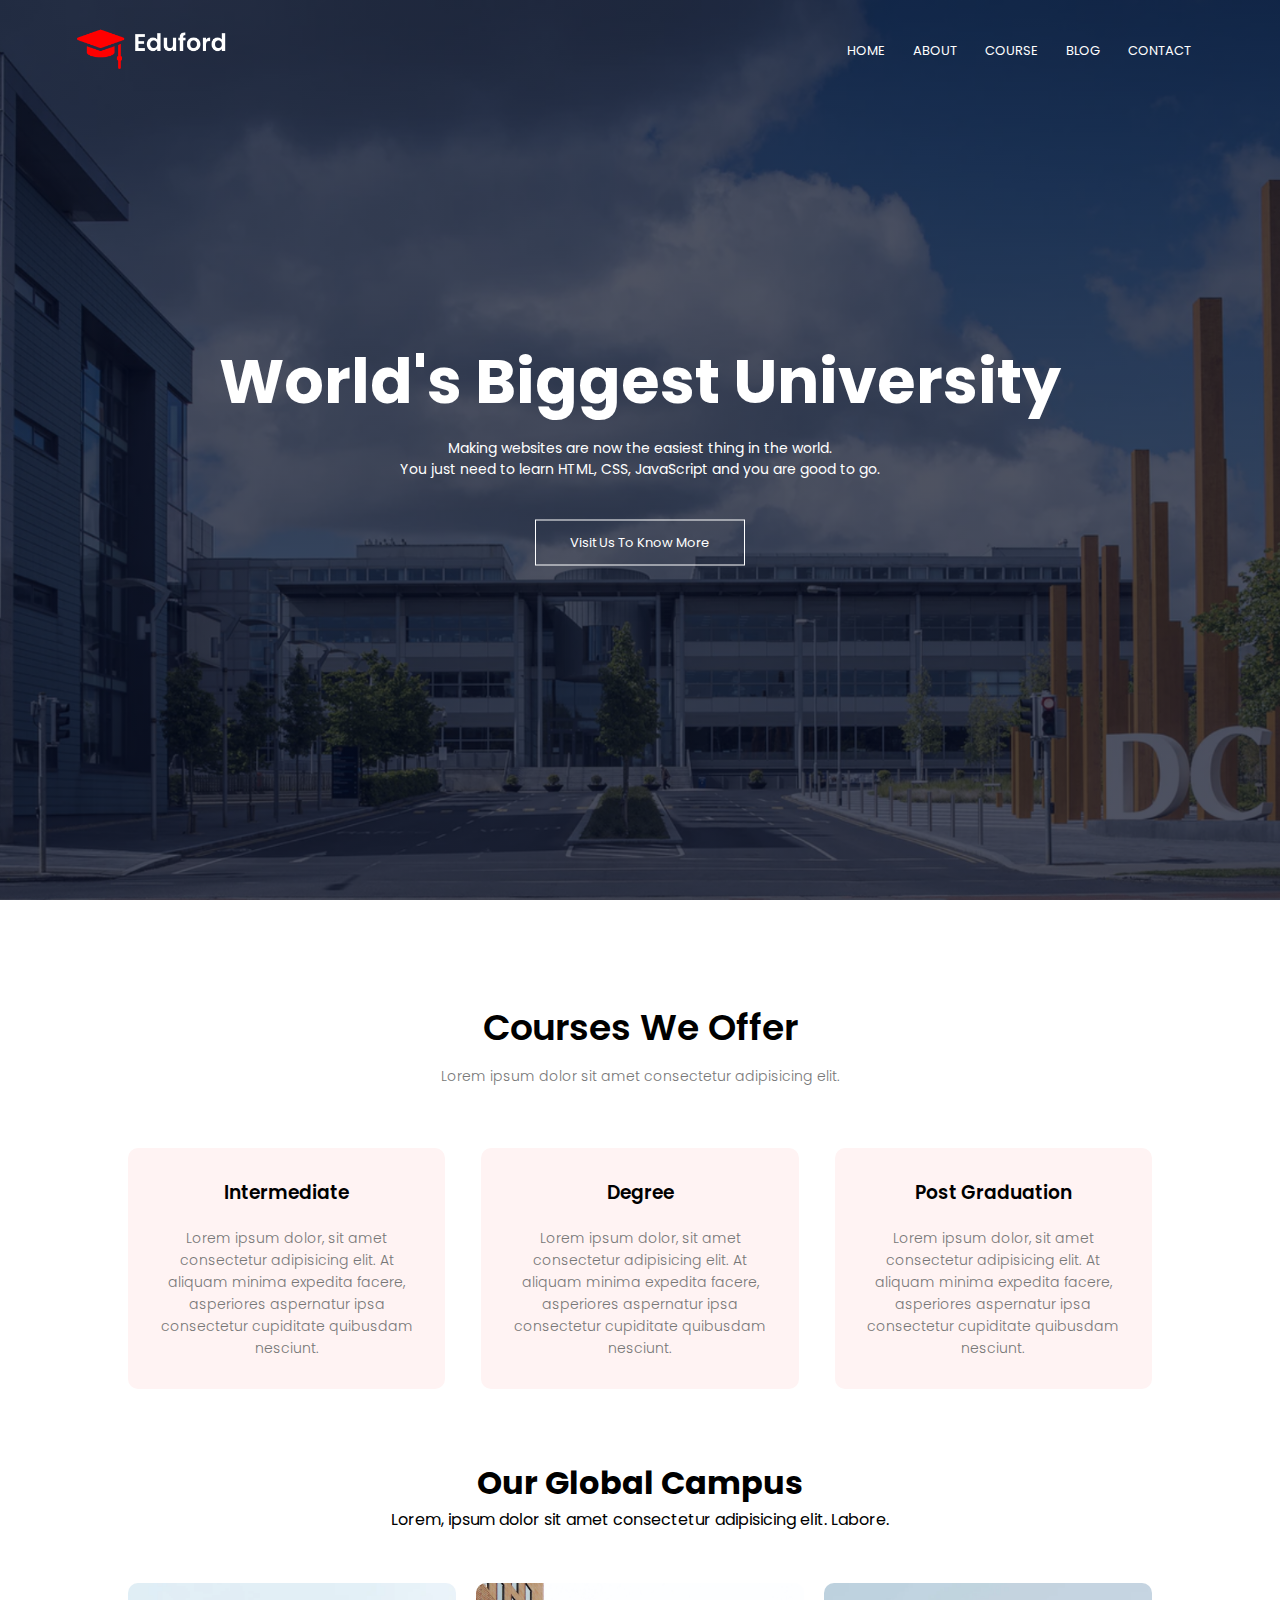
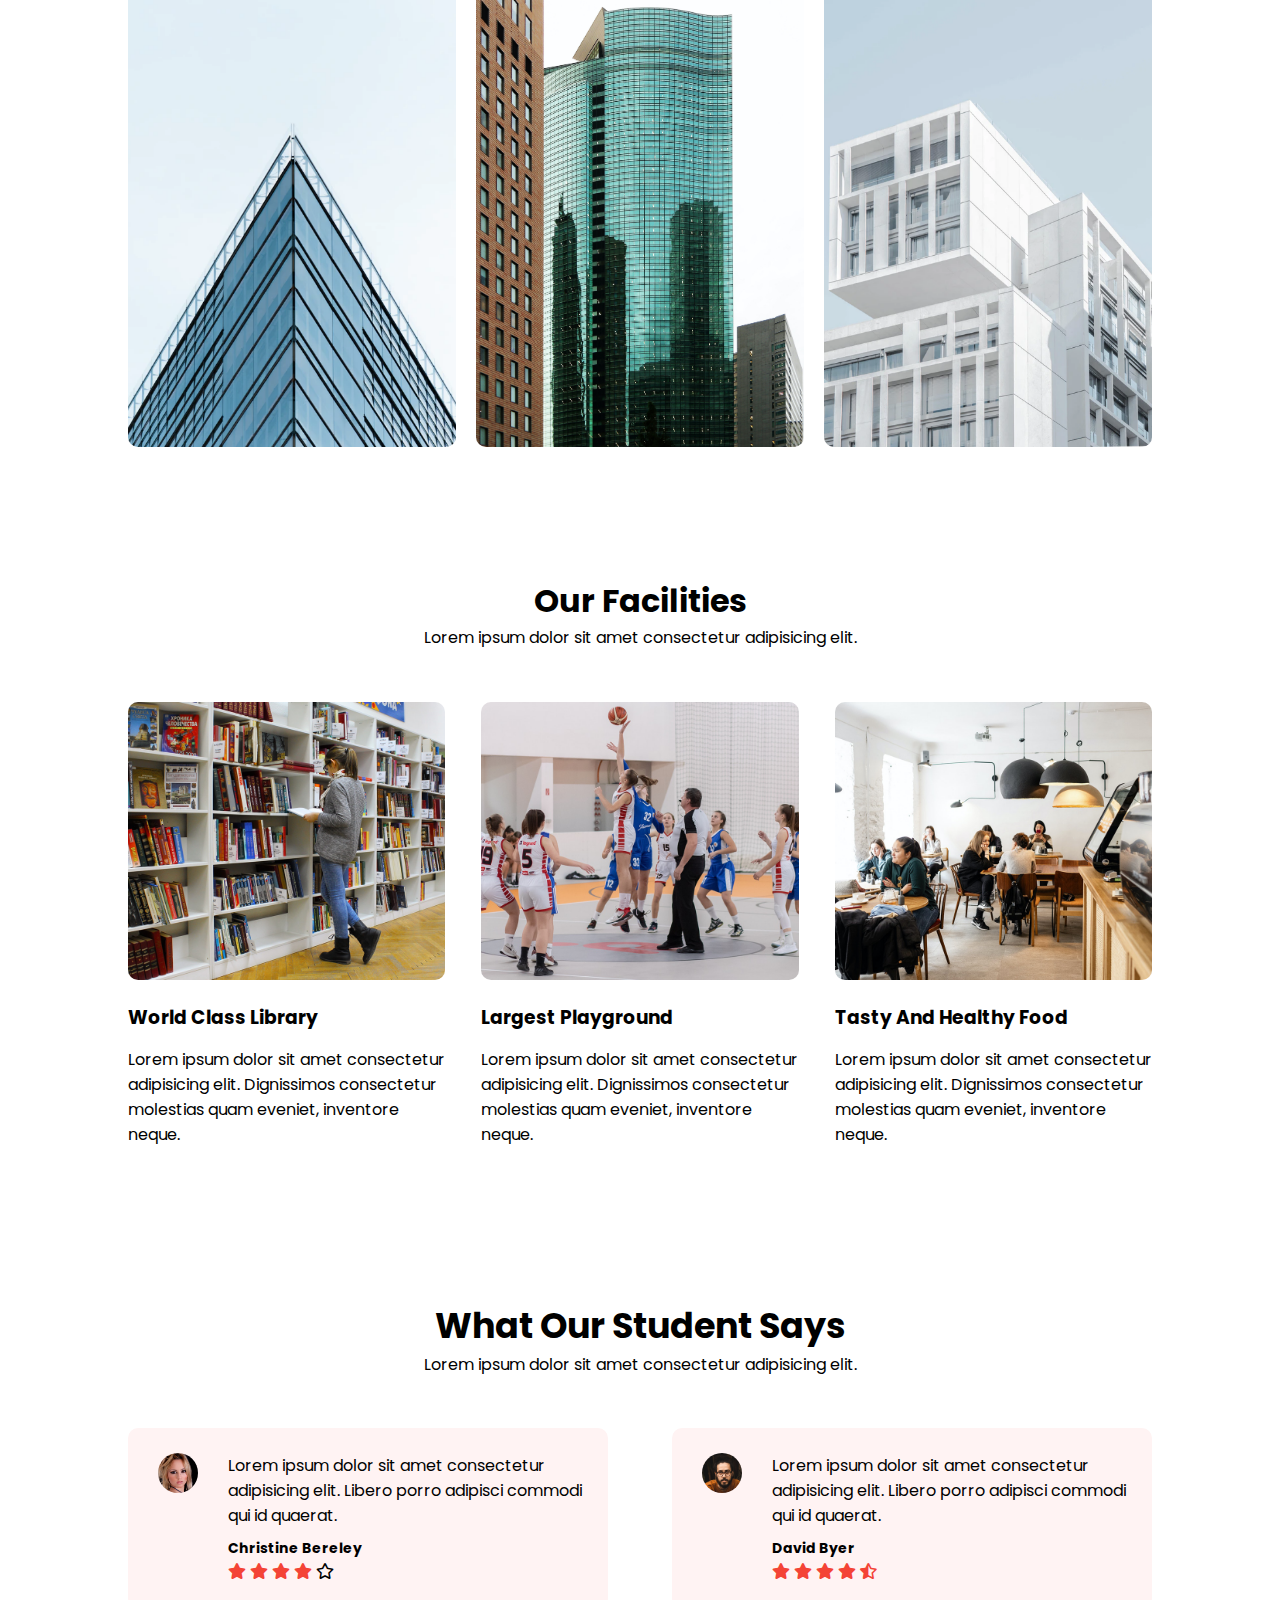
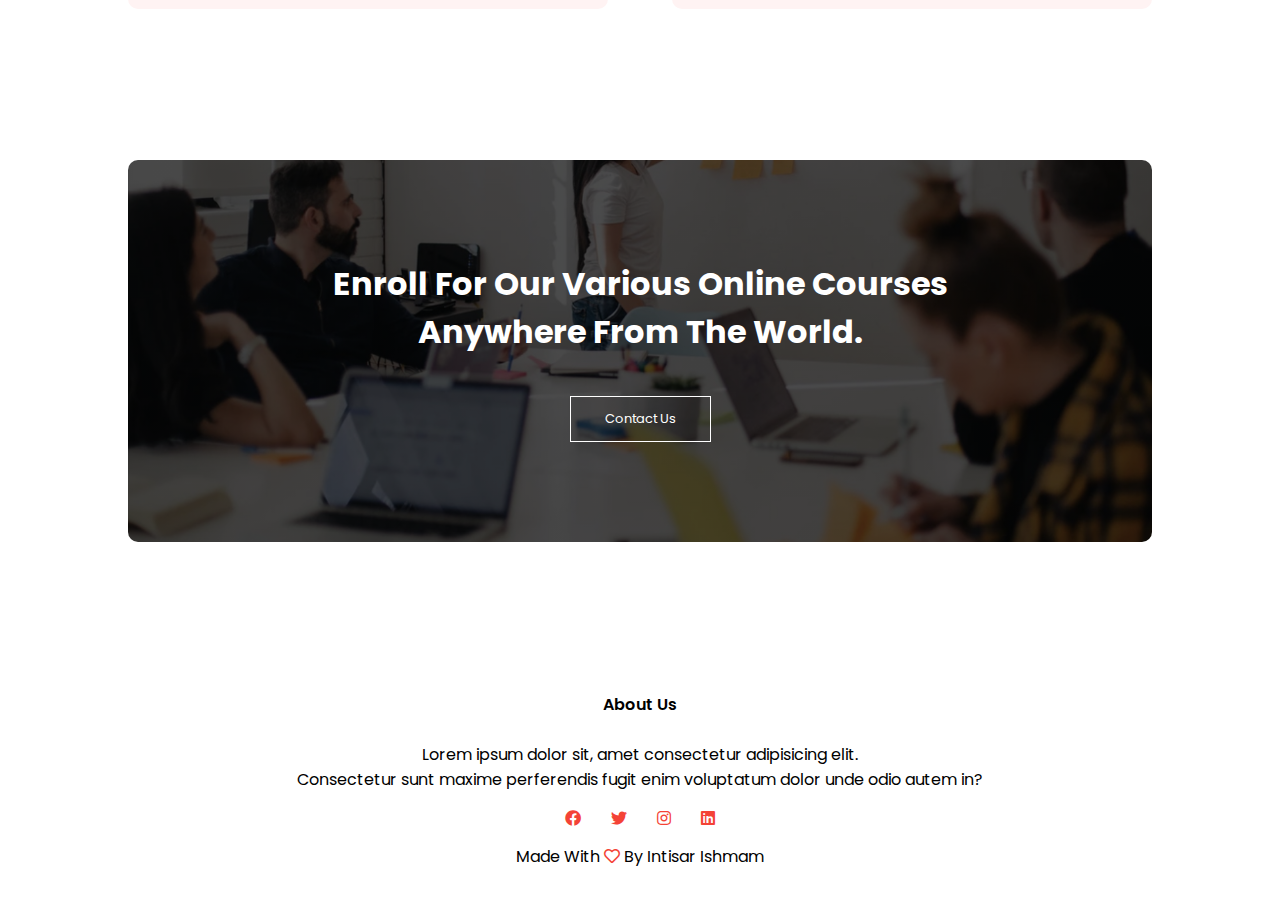
<file: index.html>
<!DOCTYPE html>
<html lang="en">
    <head>
        <meta charset="UTF-8">
        <meta http-equiv="X-UA-Compatible" content="IE=edge">
        <meta name="viewport" content="width=device-width, initial-scale=1.0">
        <title>Edufort</title>

        <link rel="stylesheet" href="https://cdnjs.cloudflare.com/ajax/libs/font-awesome/5.15.3/css/all.min.css">

        <link rel="preconnect" href="https://fonts.gstatic.com"><link href="https://fonts.googleapis.com/css2?family=Poppins:wght@100;300;400;600;700&display=swap" rel="stylesheet">

        <link rel="stylesheet" href="style.css">

    </head>


    <body>
        
        <header>

            <nav>
                
                <a href="index.html"><img src="images/logo.png" alt=""></a>

                    <div class="nav-links" id="navlinks">

                        <i class="fa fa-times" onclick="HideMenu()"></i>

                        <ul>

                            <li><a href="index.html">Home</a></li>
                            <li><a href="about.html" target="_blank">About</a></li>
                            <li><a href="course.html" target="_blank">Course</a></li>
                            <li><a href="blog.html" target="_blank">Blog</a></li>
                            <li><a href="contact.html" target="_blank">Contact</a></li>

                        </ul>

                    </div>

                    <i class="fa fa-bars"onclick="ShowMenu()"></i>

            </nav>

            <div class="text-box">

                <h1>World's Biggest University </h1>
                <p>Making websites are now the easiest thing in the world.<br>
                 You just need to learn HTML, CSS, JavaScript and you are good to go.</p>

                 <a href="course.html" target="_blank" class="hero-btn">Visit Us To Know More</a>

            </div>

        </header>


        <!-- Course -->


        <section class="course">

            <h1>Courses We Offer</h1>
            <p>Lorem ipsum dolor sit amet consectetur adipisicing elit.</p>

            <div class="row">

                <div class="course-col">

                    <h3>Intermediate</h3>
                    <p>Lorem ipsum dolor, sit amet consectetur adipisicing elit. At aliquam minima expedita facere,
                     asperiores aspernatur ipsa consectetur cupiditate quibusdam nesciunt.</p>

                </div>

                <div class="course-col">

                    <h3>Degree</h3>
                    <p>Lorem ipsum dolor, sit amet consectetur adipisicing elit. At aliquam minima expedita facere,
                     asperiores aspernatur ipsa consectetur cupiditate quibusdam nesciunt.</p>

                </div>

                <div class="course-col">

                    <h3>Post Graduation</h3>
                    <p>Lorem ipsum dolor, sit amet consectetur adipisicing elit. At aliquam minima expedita facere,
                     asperiores aspernatur ipsa consectetur cupiditate quibusdam nesciunt.</p>

                </div>

            </div>

        </section>
        

        <!-- campus -->

        
        <section class="campus">

            <h1>Our Global Campus</h1>
            <p>Lorem, ipsum dolor sit amet consectetur adipisicing elit. Labore.</p>

            <div class="row">

                <div class="campus-col">

                    <img src="images/london.png" alt="">

                    <div class="layer">

                        <h3>London</h3>

                    </div>

                </div>

                <div class="campus-col">

                    <img src="images/newyork" alt="">

                    <div class="layer">

                        <h3>New York</h3>

                    </div>

                </div>

                <div class="campus-col">

                    <img src="images/washington.png" alt="">

                    <div class="layer">

                        <h3>Washington</h3>

                    </div>

                </div>

            </div>

        </section>
        
        
        <!-- Facilities -->
        
        
        <section class="facilities">

            <h1>Our Facilities</h1>
            <p>Lorem ipsum dolor sit amet consectetur adipisicing elit.</p>


            <div class="row">

                <div class="facilities-col">

                    <img src="images/library.png" alt="">
                    <h3>World Class Library</h3>
                    <p>Lorem ipsum dolor sit amet consectetur adipisicing elit.
                     Dignissimos consectetur molestias quam eveniet, inventore neque.</p>

                </div>

                <div class="facilities-col">

                    <img src="images/basketball.png" alt="">
                    <h3>Largest Playground</h3>
                    <p>Lorem ipsum dolor sit amet consectetur adipisicing elit.
                     Dignissimos consectetur molestias quam eveniet, inventore neque.</p>

                </div>

                <div class="facilities-col">

                    <img src="images/cafeteria.png" alt="">
                    <h3>Tasty And Healthy Food</h3>
                    <p>Lorem ipsum dolor sit amet consectetur adipisicing elit.
                     Dignissimos consectetur molestias quam eveniet, inventore neque.</p>

                </div>

            </div>


        </section>
        
        
        <!-- Testimonials -->
        
        <section class="testimonials">

            <h3>What Our Student Says</h3>
            <p>Lorem ipsum dolor sit amet consectetur adipisicing elit.</p>

            <div class="row">
                
                <div class="testimonial-col">

                    <img src="images/user1.jpg" alt="">
                    <div>
                        <p>Lorem ipsum dolor sit amet consectetur adipisicing elit. 
                            Libero porro adipisci commodi qui id quaerat.</p>

                        <h3>Christine Bereley</h3>

                        <i class="fa fa-star"></i>
                        <i class="fa fa-star"></i>
                        <i class="fa fa-star"></i>
                        <i class="fa fa-star"></i>
                        <i class="far fa-star"></i>
                        
                    </div>

                </div>

                <div class="testimonial-col">

                    <img src="images/user2.jpg" alt="">
                    <div>
                        <p>Lorem ipsum dolor sit amet consectetur adipisicing elit. 
                            Libero porro adipisci commodi qui id quaerat.</p>

                        <h3>David Byer</h3>
                        
                        <i class="fa fa-star"></i>
                        <i class="fa fa-star"></i>
                        <i class="fa fa-star"></i>
                        <i class="fa fa-star"></i>
                        <i class="fa fa-star-half-alt"></i>
                        
                    </div>

                </div>

            </div>

        </section>
        
        
        <!-- Call-To-Action -->


        <section class="cta">

            <h1>Enroll For Our Various Online Courses <br> Anywhere From The World.</h1>

            <a href="contact.html" target="_blank" class="hero-btn">Contact Us</a>

        </section>


        <!-- Footer -->


        <footer>

            <h4>About Us</h4>
            <p>Lorem ipsum dolor sit, amet consectetur adipisicing elit. <br>
            Consectetur sunt maxime perferendis fugit enim voluptatum dolor unde odio autem in?</p>


            <div class="icons">

                <i class="fab fa-facebook"></i>
                <i class="fab fa-twitter"></i>
                <i class="fab fa-instagram"></i>
                <i class="fab fa-linkedin"></i>

            </div>

            <p>Made With <i class="far fa-heart"></i> By Intisar Ishmam </p>

        </footer>






        
        
        
        
        <script>

            var navlinks = document.getElementById("navlinks")

            function ShowMenu(){
                navlinks.style.right = "0";
            }

            function HideMenu(){
                navlinks.style.right = "-200px";
            }

        </script>

    </body>

</html>
</file>
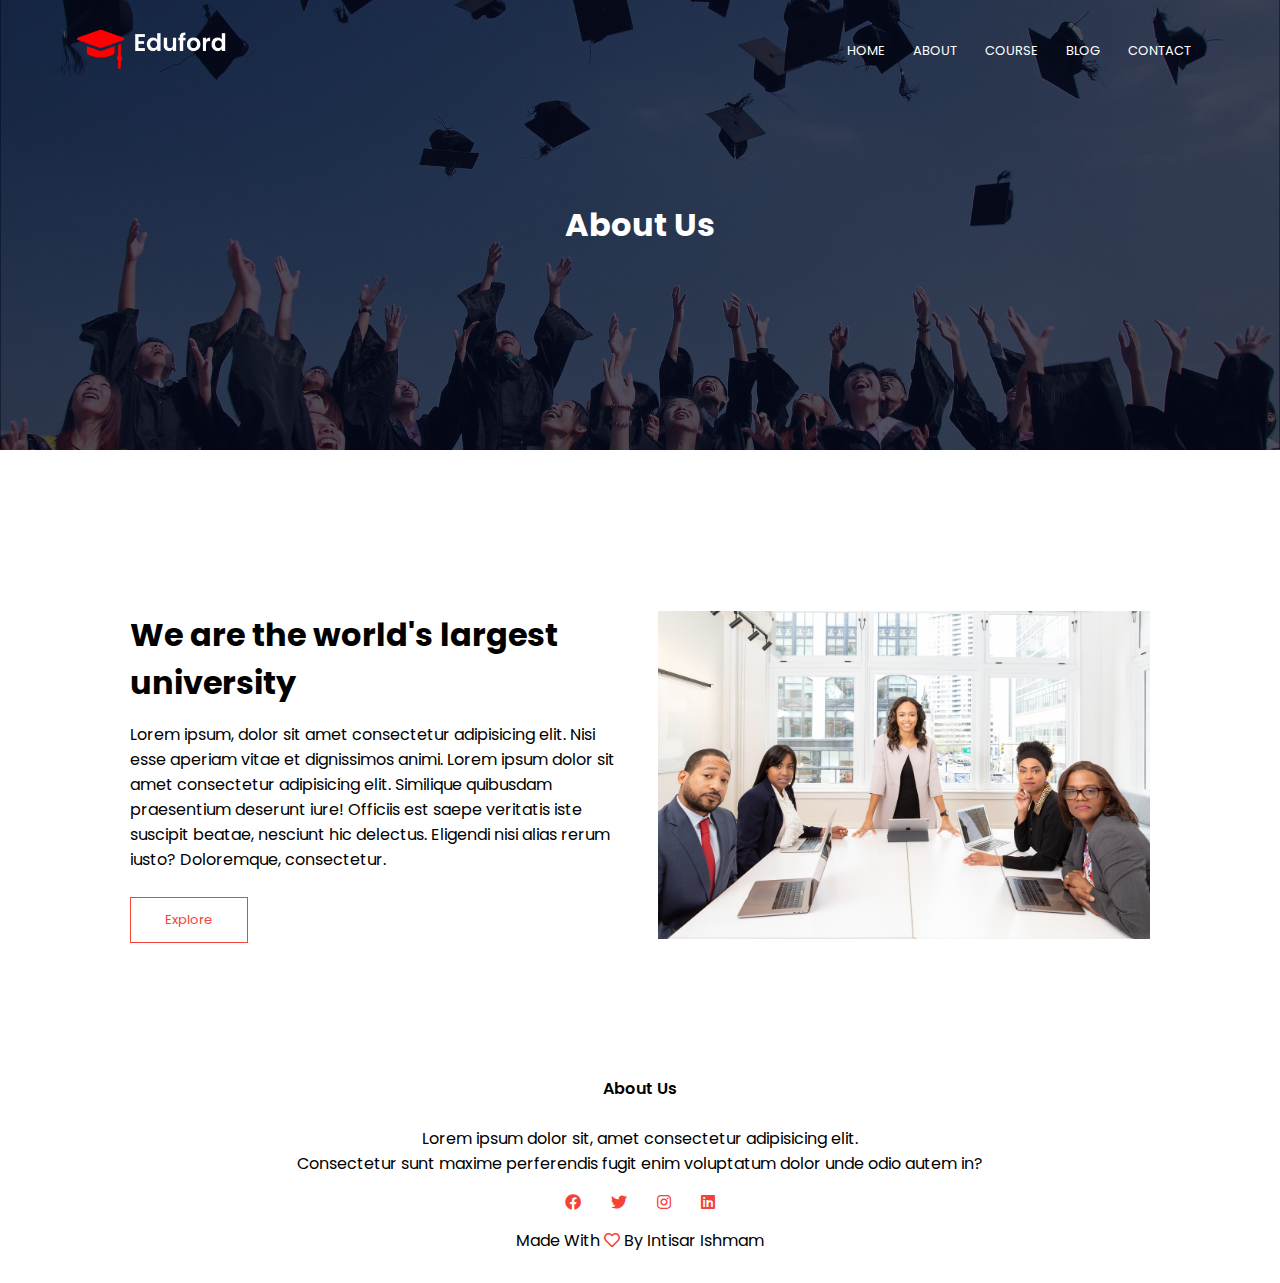
<file: about.html>
<!DOCTYPE html>
<html lang="en">
    <head>
        <meta charset="UTF-8">
        <meta http-equiv="X-UA-Compatible" content="IE=edge">
        <meta name="viewport" content="width=device-width, initial-scale=1.0">
        <title>Edufort-About-Us</title>

        <link rel="stylesheet" href="https://cdnjs.cloudflare.com/ajax/libs/font-awesome/5.15.3/css/all.min.css">

        <link rel="preconnect" href="https://fonts.gstatic.com"><link href="https://fonts.googleapis.com/css2?family=Poppins:wght@100;300;400;600;700&display=swap" rel="stylesheet">

        <link rel="stylesheet" href="style.css">

    </head>


    <body>
        
        <section class="sub-header">

            <nav>
                
                <a href="index.html"><img src="images/logo.png" alt=""></a>

                    <div class="nav-links" id="navlinks">

                        <i class="fa fa-times" onclick="HideMenu()"></i>

                        <ul>

                            <li><a href="index.html">Home</a></li>
                            <li><a href="about.html" target="_blank">About</a></li>
                            <li><a href="course.html" target="_blank">Course</a></li>
                            <li><a href="blog.html" target="_blank">Blog</a></li>
                            <li><a href="contact.html" target="_blank">Contact</a></li>

                        </ul>

                    </div>

                    <i class="fa fa-bars"onclick="ShowMenu()"></i>

            </nav>

                <h1>About Us</h1>

        </section>



        <!-- About us content -->
        

        <section class="about-us">


            <div class="row">

                <div class="about-col">

                    <h1>We are the world's largest university</h1>
                    <p>Lorem ipsum, dolor sit amet consectetur adipisicing elit. Nisi esse aperiam vitae et dignissimos animi. 
                    Lorem ipsum dolor sit amet consectetur adipisicing elit. Similique quibusdam praesentium deserunt iure!
                     Officiis est saepe veritatis iste suscipit beatae,
                     nesciunt hic delectus. Eligendi nisi alias rerum iusto? Doloremque, consectetur.</p>
                    <a href="" class="hero-btn red-btn">Explore</a>

                </div>

                <div class="about-col">

                    <img src="images/about.jpg" alt="">
                    
                </div>

            </div>

        </section>



        <!-- Footer -->


        <footer>

            <h4>About Us</h4>
            <p>Lorem ipsum dolor sit, amet consectetur adipisicing elit. <br>
            Consectetur sunt maxime perferendis fugit enim voluptatum dolor unde odio autem in?</p>


            <div class="icons">

                <i class="fab fa-facebook"></i>
                <i class="fab fa-twitter"></i>
                <i class="fab fa-instagram"></i>
                <i class="fab fa-linkedin"></i>

            </div>

            <p>Made With <i class="far fa-heart"></i> By Intisar Ishmam </p>

        </footer>


        



        
        
        
        
        <script>

            var navlinks = document.getElementById("navlinks")

            function ShowMenu(){
                navlinks.style.right = "0";
            }

            function HideMenu(){
                navlinks.style.right = "-200px";
            }

        </script>

    </body>

</html>
</file>
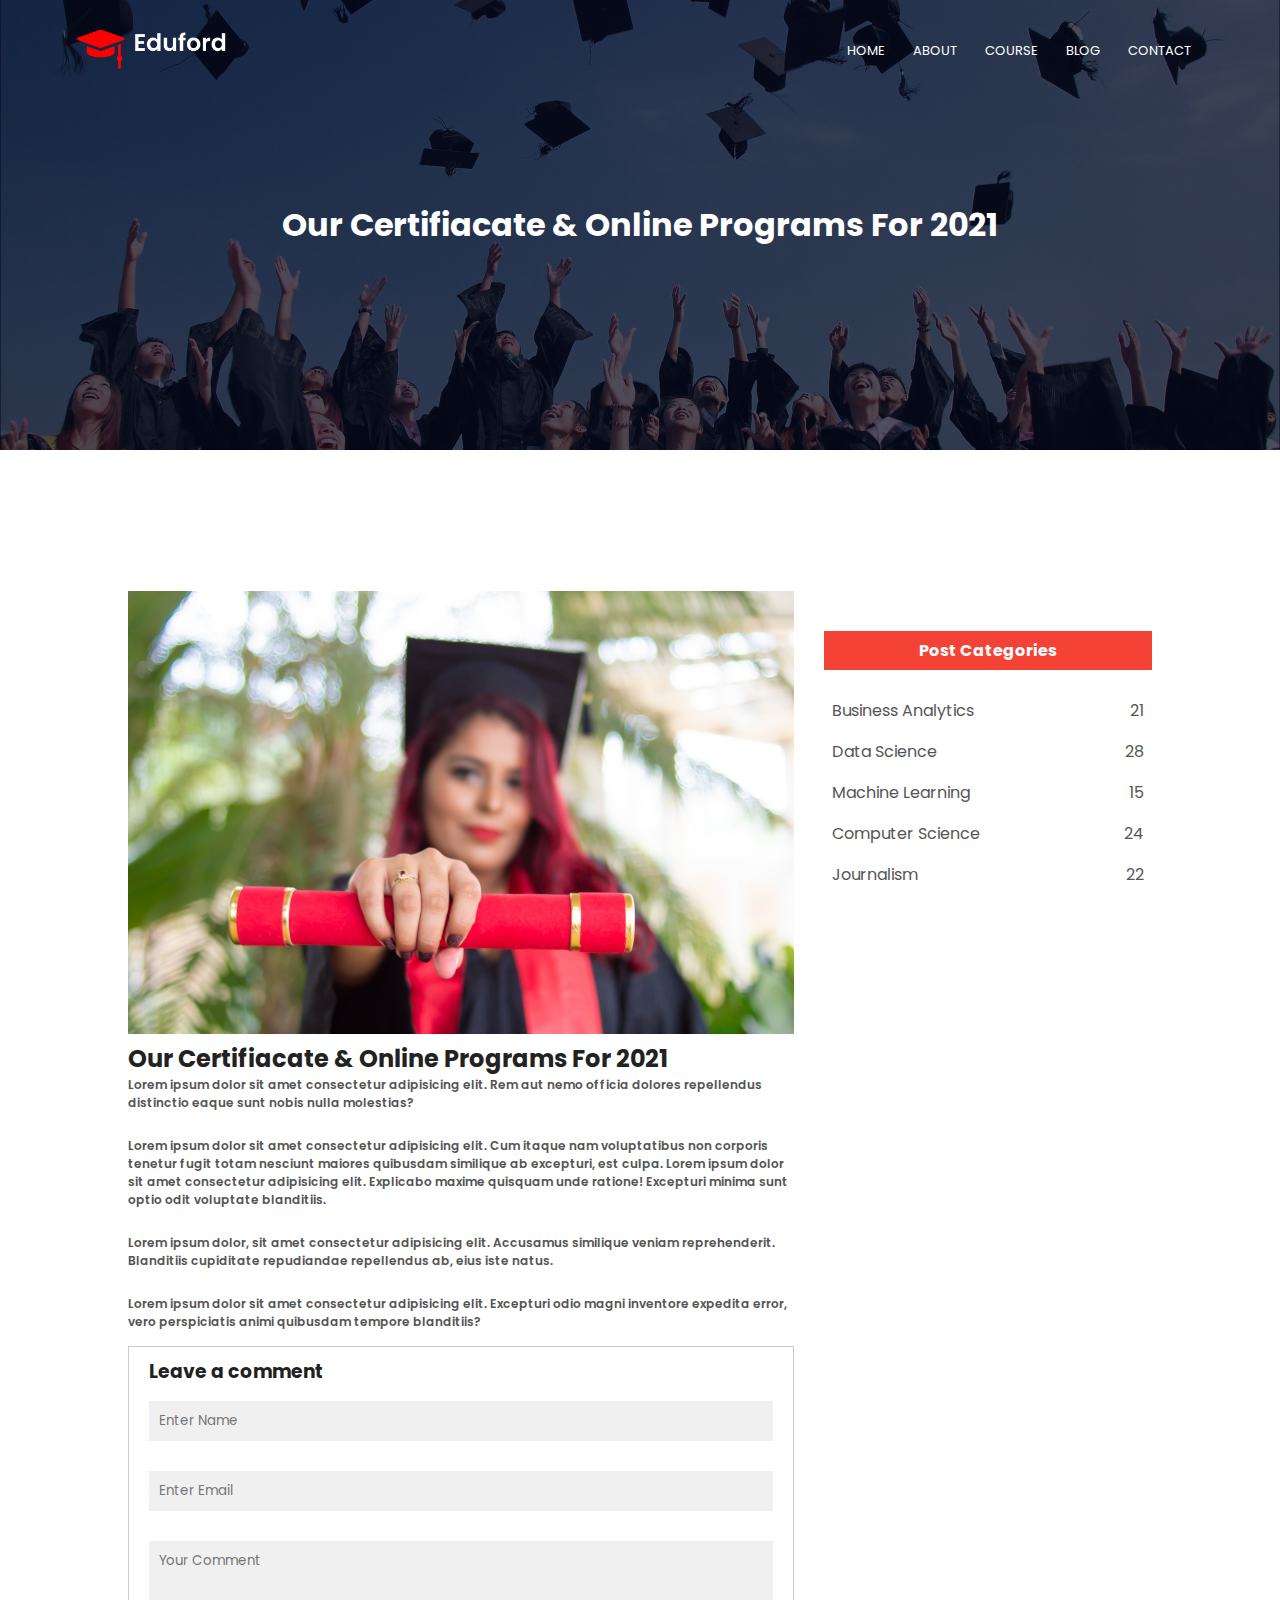
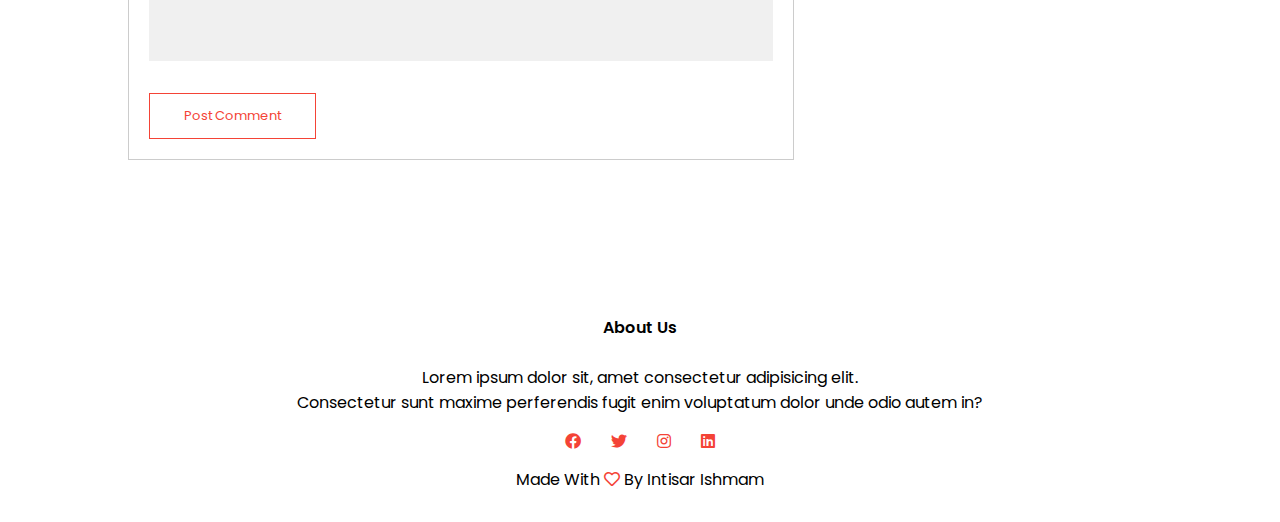
<file: blog.html>
<!DOCTYPE html>
<html lang="en">
    <head>
        <meta charset="UTF-8">
        <meta http-equiv="X-UA-Compatible" content="IE=edge">
        <meta name="viewport" content="width=device-width, initial-scale=1.0">
        <title>Edufort-Blog</title>

        <link rel="stylesheet" href="https://cdnjs.cloudflare.com/ajax/libs/font-awesome/5.15.3/css/all.min.css">

        <link rel="preconnect" href="https://fonts.gstatic.com"><link href="https://fonts.googleapis.com/css2?family=Poppins:wght@100;300;400;600;700&display=swap" rel="stylesheet">

        <link rel="stylesheet" href="style.css">

    </head>


    <body>
        
        <section class="sub-header">

            <nav>
                
                <a href="index.html"><img src="images/logo.png" alt=""></a>

                    <div class="nav-links" id="navlinks">

                        <i class="fa fa-times" onclick="HideMenu()"></i>

                        <ul>

                            <li><a href="index.html">Home</a></li>
                            <li><a href="about.html" target="_blank">About</a></li>
                            <li><a href="course.html" target="_blank">Course</a></li>
                            <li><a href="blog.html" target="_blank">Blog</a></li>
                            <li><a href="contact.html" target="_blank">Contact</a></li>

                        </ul>

                    </div>

                    <i class="fa fa-bars"onclick="ShowMenu()"></i>

            </nav>

                <h1>Our Certifiacate & Online Programs For 2021</h1>

        </section>


            <!-- blog -->

            <section class="blog-content">

                <div class="row">
                    
                    <div class="blog-left">

                        <img src="images/certificate.jpg" alt="">
                        <h2>Our Certifiacate & Online Programs For 2021</h2>
                        <p>Lorem ipsum dolor sit amet consectetur adipisicing elit.
                        Rem aut nemo officia dolores repellendus distinctio eaque sunt nobis nulla molestias?
                        </p> <br>

                        <p>Lorem ipsum dolor sit amet consectetur adipisicing elit.
                        Cum itaque nam voluptatibus non corporis tenetur fugit totam nesciunt maiores quibusdam similique ab excepturi, 
                        est culpa. Lorem ipsum dolor sit amet consectetur adipisicing elit. Explicabo maxime quisquam unde ratione!
                         Excepturi minima sunt optio odit voluptate blanditiis.</p>
                        <br>

                        <p>Lorem ipsum dolor, sit amet consectetur adipisicing elit. Accusamus similique veniam reprehenderit.
                             Blanditiis cupiditate repudiandae repellendus ab, eius iste natus.</p> <br>

                        <p>Lorem ipsum dolor sit amet consectetur adipisicing elit.
                        Excepturi odio magni inventore expedita error, vero perspiciatis animi quibusdam tempore blanditiis?</p>


                        <div class="comment-box">

                            <h3>Leave a comment</h3>

                            <form class="comment-form">
                                <input type="text" placeholder="Enter Name">
                                <input type="email" placeholder="Enter Email">
                                <textarea rows="5" placeholder="Your Comment" style="resize: none;"></textarea>
                                <button type="submit" class="hero-btn red-btn">Post Comment</button>
                            </form>

                        </div>


                    </div>

                    <div class="blog-right">

                        <h3>Post Categories</h3>

                        <div>

                            <span>Business Analytics</span>
                            <span>21</span>
                        </div> 
                        <div> 
                            <span>Data Science</span>
                            <span>28</span>
                        </div>
                        <div>
                            <span>Machine Learning</span>
                            <span>15</span>
                        </div>
                        <div>
                            <span>Computer Science</span>
                            <span>24</span>
                        </div>
                        <div>
                            <span>Journalism</span>
                            <span>22</span>

                        </div>

                    </div>

                </div>

            </section>




        <!-- Footer -->


        <footer>

            <h4>About Us</h4>
            <p>Lorem ipsum dolor sit, amet consectetur adipisicing elit. <br>
            Consectetur sunt maxime perferendis fugit enim voluptatum dolor unde odio autem in?</p>


            <div class="icons">

                <i class="fab fa-facebook"></i>
                <i class="fab fa-twitter"></i>
                <i class="fab fa-instagram"></i>
                <i class="fab fa-linkedin"></i>

            </div>

            <p>Made With <i class="far fa-heart"></i> By Intisar Ishmam </p>

        </footer>


        



        
        
        
        
        <script>

            var navlinks = document.getElementById("navlinks")

            function ShowMenu(){
                navlinks.style.right = "0";
            }

            function HideMenu(){
                navlinks.style.right = "-200px";
            }

        </script>

    </body>

</html>
</file>
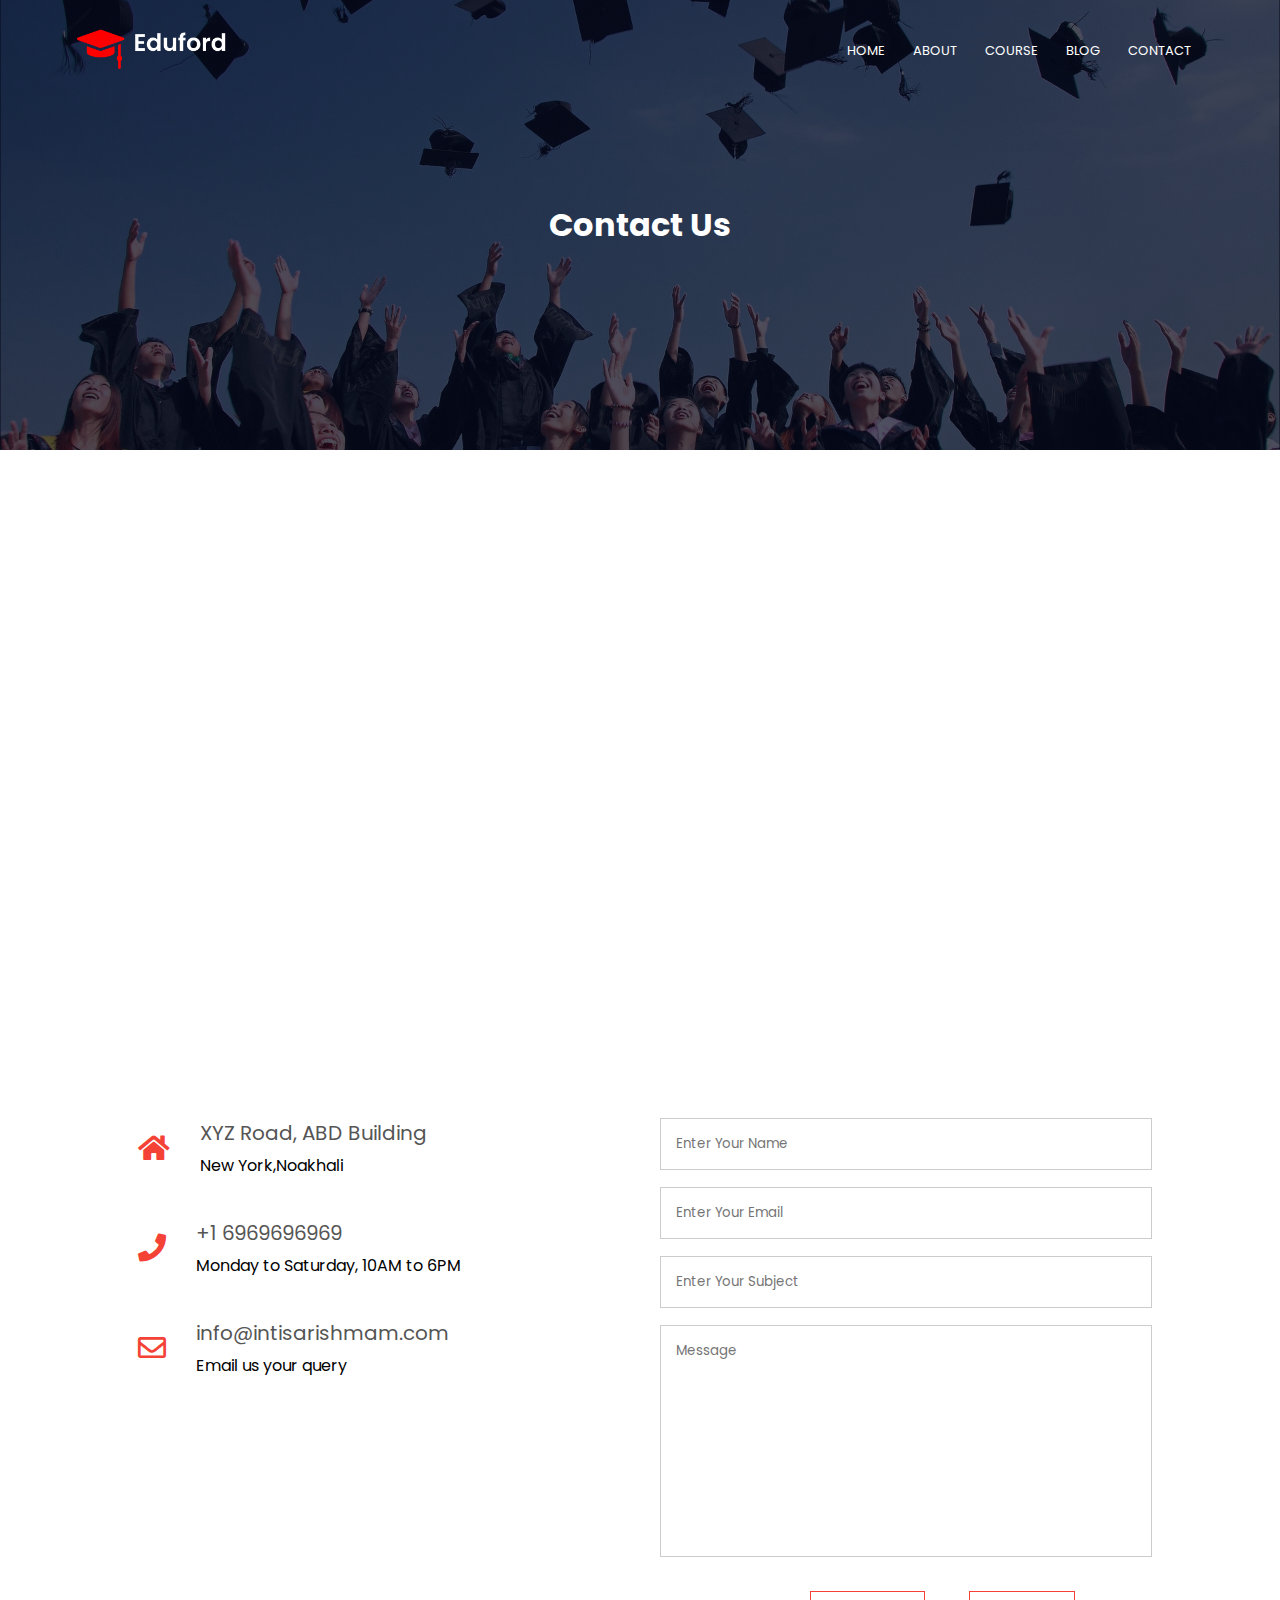
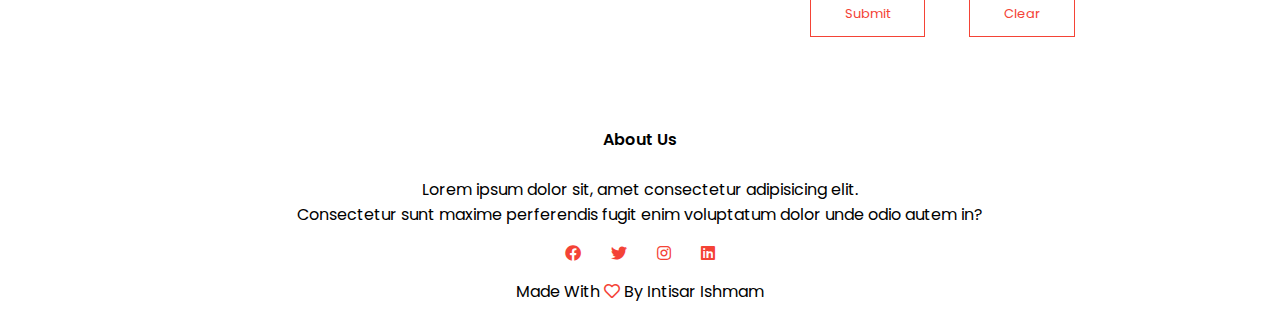
<file: contact.html>
<!DOCTYPE html>
<html lang="en">
    <head>
        <meta charset="UTF-8">
        <meta http-equiv="X-UA-Compatible" content="IE=edge">
        <meta name="viewport" content="width=device-width, initial-scale=1.0">
        <title>Edufort-Contact-Us</title>

        <link rel="stylesheet" href="https://cdnjs.cloudflare.com/ajax/libs/font-awesome/5.15.3/css/all.min.css">

        <link rel="preconnect" href="https://fonts.gstatic.com"><link href="https://fonts.googleapis.com/css2?family=Poppins:wght@100;300;400;600;700&display=swap" rel="stylesheet">

        <link rel="stylesheet" href="style.css">

    </head>


    <body>
        
        <section class="sub-header">

            <nav>
                
                <a href="index.html"><img src="images/logo.png" alt=""></a>

                    <div class="nav-links" id="navlinks">

                        <i class="fa fa-times" onclick="HideMenu()"></i>

                        <ul>

                            <li><a href="index.html">Home</a></li>
                            <li><a href="about.html" target="_blank">About</a></li>
                            <li><a href="course.html" target="_blank">Course</a></li>
                            <li><a href="blog.html" target="_blank">Blog</a></li>
                            <li><a href="contact.html" target="_blank">Contact</a></li>

                        </ul>

                    </div>

                    <i class="fa fa-bars"onclick="ShowMenu()"></i>

            </nav>

                <h1>Contact Us</h1>

        </section>


        <!-- Contact us -->
       

        <section class="location">

            <iframe src="https://www.google.com/maps/embed?pb=!1m18!1m12!1m3!1d84270.29875203715!2d24.079027369072815!3d56.93615256248539!2m3!1f0!2f0!3f0!3m2!1i1024!2i768!4f13.1!3m3!1m2!1s0x46eecfb0e5073ded%3A0x400cfcd68f2fe30!2sRiga%2C%20Latvia!5e1!3m2!1sen!2sbd!4v1624117027508!5m2!1sen!2sbd"
            width="600" height="450" style="border:0;" allowfullscreen="" loading="lazy"></iframe>

        </section>

        <section class="contact-us">

            <div class="row">

                <div class="contact-col">

                    <div>

                        <i class="fa fa-home"></i>

                        <span>

                            <h5>XYZ Road, ABD Building</h5>
                            <p>New York,Noakhali</p>

                        </span>

                    </div>

                    <div>

                        <i class="fa fa-phone"></i>

                        <span>

                            <h5>+1 6969696969</h5>
                            <p>Monday to Saturday, 10AM to 6PM</p>

                        </span>

                    </div>

                    <div>

                        <i class="far fa-envelope"></i>

                        <span>

                            <h5>info@intisarishmam.com</h5>
                            <p>Email us your query</p>

                        </span>

                    </div>

                </div>

                <div class="contact-col">

                    <form>

                        <input type="text" name="name" placeholder="Enter Your Name" required>
                        <input type="email" name="email" placeholder="Enter Your Email">
                        <input type="text" name="subject" placeholder="Enter Your Subject">
                        <textarea name="message" rows="10" placeholder="Message" required style="resize: none;"></textarea>

                        <button type="submit" class="hero-btn red-btn">Submit</button>
                        <button type="reset" class="hero-btn red-btn">Clear</button>

                    </form>

                </div>
                
            </div>


        </section>



        <!-- Footer -->


        <footer>

            <h4>About Us</h4>
            <p>Lorem ipsum dolor sit, amet consectetur adipisicing elit. <br>
            Consectetur sunt maxime perferendis fugit enim voluptatum dolor unde odio autem in?</p>


            <div class="icons">

                <i class="fab fa-facebook"></i>
                <i class="fab fa-twitter"></i>
                <i class="fab fa-instagram"></i>
                <i class="fab fa-linkedin"></i>

            </div>

            <p>Made With <i class="far fa-heart"></i> By Intisar Ishmam </p>

        </footer>


        



        
        
        
        
        <script>

            var navlinks = document.getElementById("navlinks")

            function ShowMenu(){
                navlinks.style.right = "0";
            }

            function HideMenu(){
                navlinks.style.right = "-200px";
            }

        </script>

    </body>

</html>
</file>
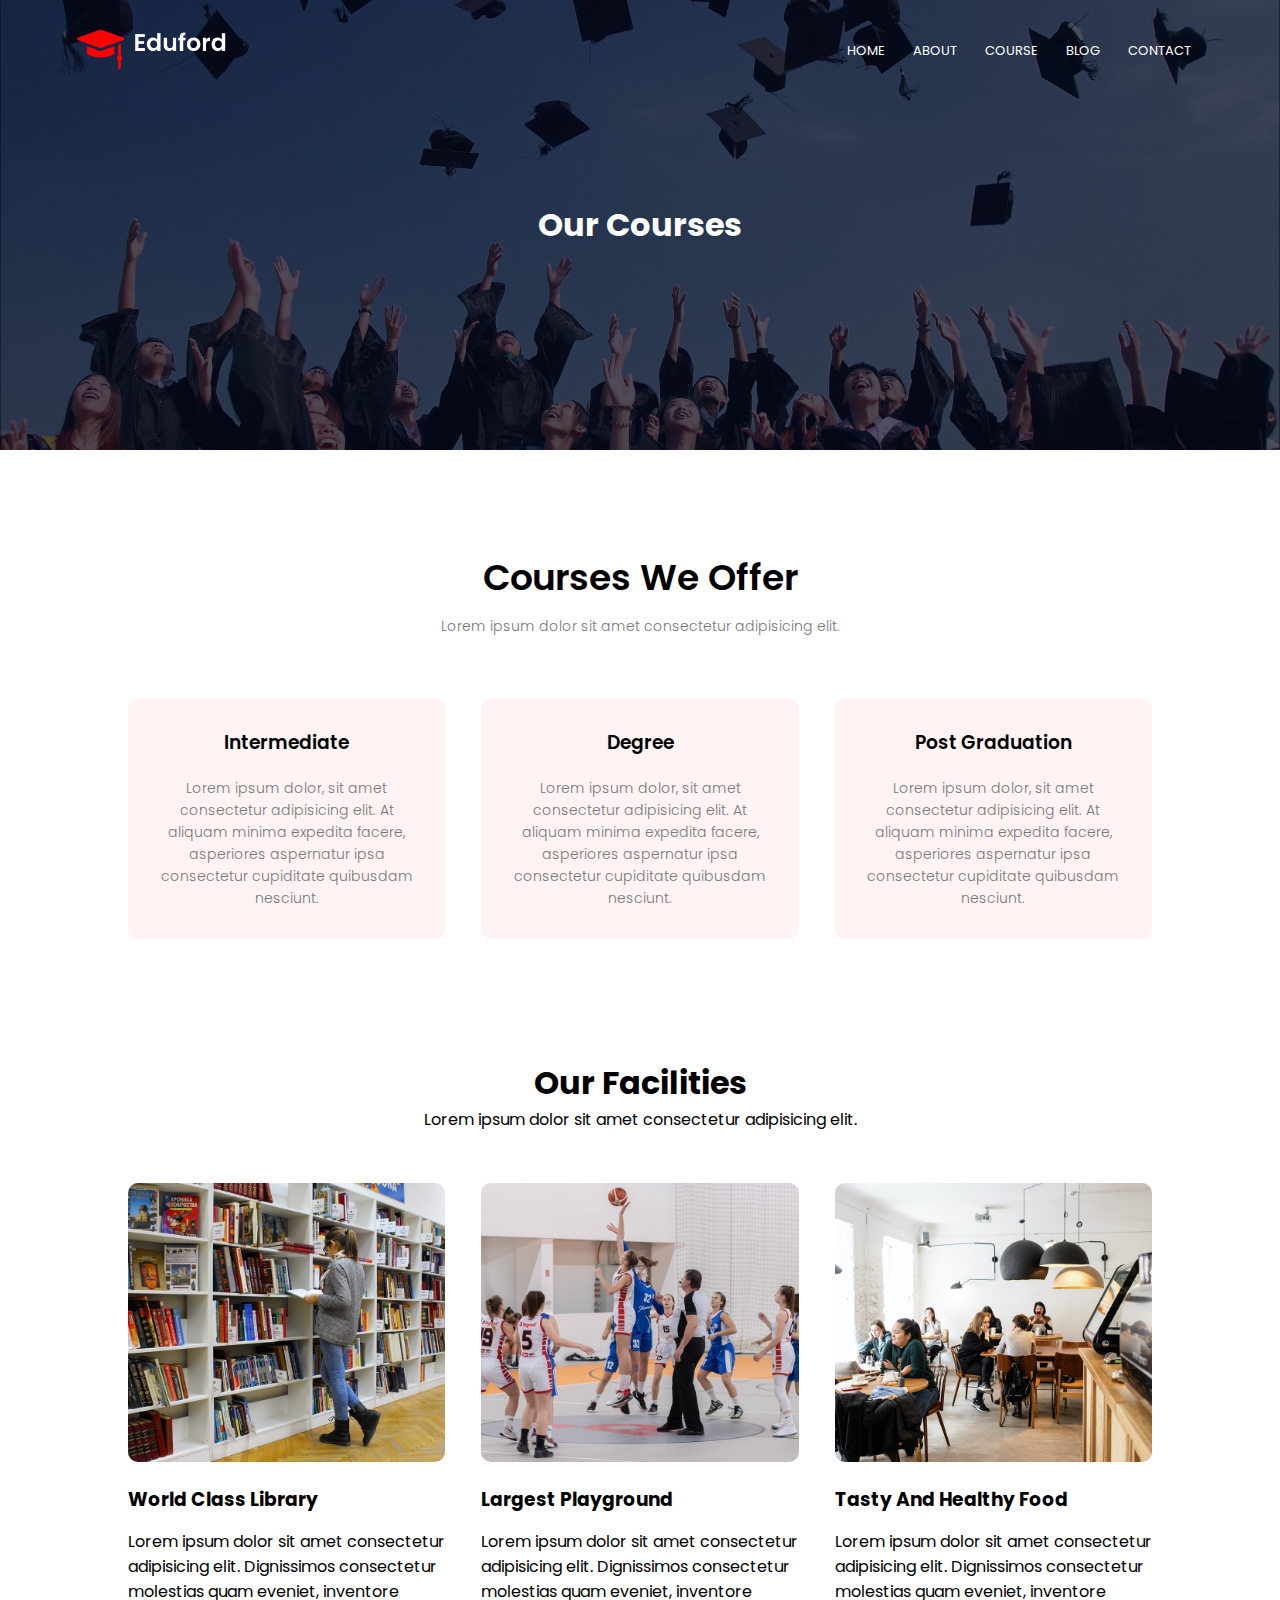
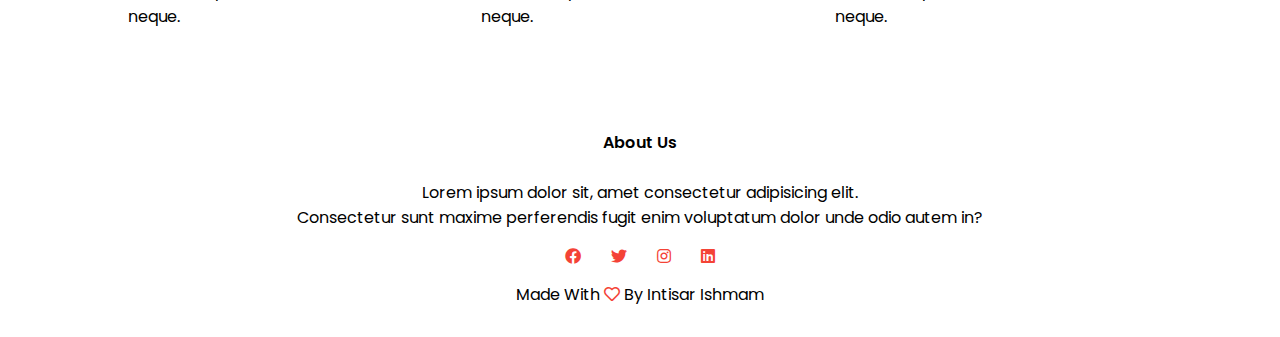
<file: course.html>
<!DOCTYPE html>
<html lang="en">
    <head>
        <meta charset="UTF-8">
        <meta http-equiv="X-UA-Compatible" content="IE=edge">
        <meta name="viewport" content="width=device-width, initial-scale=1.0">
        <title>Edufort-Course</title>

        <link rel="stylesheet" href="https://cdnjs.cloudflare.com/ajax/libs/font-awesome/5.15.3/css/all.min.css">

        <link rel="preconnect" href="https://fonts.gstatic.com"><link href="https://fonts.googleapis.com/css2?family=Poppins:wght@100;300;400;600;700&display=swap" rel="stylesheet">

        <link rel="stylesheet" href="style.css">

    </head>


    <body>
        
        <section class="sub-header">

            <nav>
                
                <a href="index.html"><img src="images/logo.png" alt=""></a>

                    <div class="nav-links" id="navlinks">

                        <i class="fa fa-times" onclick="HideMenu()"></i>

                        <ul>

                            <li><a href="index.html">Home</a></li>
                            <li><a href="about.html" target="_blank">About</a></li>
                            <li><a href="course.html" target="_blank">Course</a></li>
                            <li><a href="blog.html" target="_blank">Blog</a></li>
                            <li><a href="contact.html" target="_blank">Contact</a></li>

                        </ul>

                    </div>

                    <i class="fa fa-bars"onclick="ShowMenu()"></i>

            </nav>

                <h1>Our Courses</h1>

        </section>


        <!-- Courses -->

        <section class="course">

            <h1>Courses We Offer</h1>
            <p>Lorem ipsum dolor sit amet consectetur adipisicing elit.</p>

            <div class="row">

                <div class="course-col">

                    <h3>Intermediate</h3>
                    <p>Lorem ipsum dolor, sit amet consectetur adipisicing elit. At aliquam minima expedita facere,
                     asperiores aspernatur ipsa consectetur cupiditate quibusdam nesciunt.</p>

                </div>

                <div class="course-col">

                    <h3>Degree</h3>
                    <p>Lorem ipsum dolor, sit amet consectetur adipisicing elit. At aliquam minima expedita facere,
                     asperiores aspernatur ipsa consectetur cupiditate quibusdam nesciunt.</p>

                </div>

                <div class="course-col">

                    <h3>Post Graduation</h3>
                    <p>Lorem ipsum dolor, sit amet consectetur adipisicing elit. At aliquam minima expedita facere,
                     asperiores aspernatur ipsa consectetur cupiditate quibusdam nesciunt.</p>

                </div>

            </div>

        </section>

        <!-- Facilities -->


        <section class="facilities">

            <h1>Our Facilities</h1>
            <p>Lorem ipsum dolor sit amet consectetur adipisicing elit.</p>


            <div class="row">

                <div class="facilities-col">

                    <img src="images/library.png" alt="">
                    <h3>World Class Library</h3>
                    <p>Lorem ipsum dolor sit amet consectetur adipisicing elit.
                     Dignissimos consectetur molestias quam eveniet, inventore neque.</p>

                </div>

                <div class="facilities-col">

                    <img src="images/basketball.png" alt="">
                    <h3>Largest Playground</h3>
                    <p>Lorem ipsum dolor sit amet consectetur adipisicing elit.
                     Dignissimos consectetur molestias quam eveniet, inventore neque.</p>

                </div>

                <div class="facilities-col">

                    <img src="images/cafeteria.png" alt="">
                    <h3>Tasty And Healthy Food</h3>
                    <p>Lorem ipsum dolor sit amet consectetur adipisicing elit.
                     Dignissimos consectetur molestias quam eveniet, inventore neque.</p>

                </div>

            </div>


        </section>






        <!-- Footer -->


        <footer>

            <h4>About Us</h4>
            <p>Lorem ipsum dolor sit, amet consectetur adipisicing elit. <br>
            Consectetur sunt maxime perferendis fugit enim voluptatum dolor unde odio autem in?</p>


            <div class="icons">

                <i class="fab fa-facebook"></i>
                <i class="fab fa-twitter"></i>
                <i class="fab fa-instagram"></i>
                <i class="fab fa-linkedin"></i>

            </div>

            <p>Made With <i class="far fa-heart"></i> By Intisar Ishmam </p>

        </footer>


        



        
        
        
        
        <script>

            var navlinks = document.getElementById("navlinks")

            function ShowMenu(){
                navlinks.style.right = "0";
            }

            function HideMenu(){
                navlinks.style.right = "-200px";
            }

        </script>

    </body>

</html>
</file>
<file: style.css>
*{
    margin: 0;
    padding: 0;
    font-family: 'Poppins', sans-serif;
}

header{
    width: 100%;
    min-height: 100vh;
    background:linear-gradient(rgba(4, 9, 30, 0.7), rgba(4, 9, 30, 0.7)), url(images/banner.png);
    background-position: center;
    background-size: cover;
    position: relative;
}

nav{
    display: flex;
    padding:2% 6%;
    justify-content: space-between;
    align-items: center;
}

nav img{
    width: 150px;
}

.nav-links{
    flex: 1;
    text-align: right;
}

.nav-links ul li{
    list-style: none;
    display: inline-block;
    padding: 8px 12px;
    position: relative;
}

.nav-links ul li a{
    color: white;
    text-decoration: none;
    font-size: 13px;
    text-transform: uppercase;
}

.nav-links ul li::after{
    content: '';
    width: 0%;
    height: 2px;
    background: #f44336;
    display: block;
    margin: auto;
    transition: 0.5s;
}

.nav-links ul li:hover::after{
    width: 100%;
}

.text-box{
    width: 90%;
    color: white;
    position: absolute;
    top: 50%;
    left: 50%;
    transform: translate(-50%,-50%);
    text-align: center;
}

.text-box h1{
    font-size: 62px;
}

.text-box p{
    margin: 10px 0 40px;
    font-size: 14px;
    color: white;
}

.hero-btn{
    display: inline-block;
    text-decoration: none;
    color: white;
    border: 1px solid white;
    padding: 12px 34px;
    font-size: 13px;
    background: transparent;
    position: relative;
    cursor: pointer;
}

.hero-btn:hover{
    border: 1px solid #f44336;
    background: #f44336;
    transition: 1.5s;

}

nav .fa{
    display: none;
}


/* Course */

.course{
    width: 80%;
    margin: auto;
    text-align: center;
    padding-top: 100px;
}

.course h1{
    font-size: 36px;
    font-weight: 600;
}

.course p{
    color: #777;
    font-size: 14px;
    font-weight: 300;
    line-height: 22px;
    padding: 10px;
}

.row{
    margin-top: 5%;
    display: flex;
    justify-content: space-between;
}

.course-col{
    flex-basis: 31%;
    background: #fff3f3;
    border-radius: 10px;
    margin-bottom: 20px;
    padding: 20px 12px;
    box-sizing: border-box;
    transition: 0.5s;
}

.course-col h3{
    text-align: center;
    font-weight: 600;
    margin: 10px 0;
}

.course-col:hover{
    box-shadow: 0 0 20px 0px rgba(0,0,0,0.2);
}



/* campus */


.campus{
    width: 80%;
    margin: auto;
    text-align: center;
    padding-top: 50px;
}

.campus-col{
    flex-basis: 32%;
    border-radius: 10px;
    margin-bottom: 30px;
    position: relative;
    overflow: hidden;
}

.campus-col img{
    width: 100%;
    display: block;
}

.layer{
    background: transparent;
    height: 100%;
    width: 100%;
    position: absolute;
    top: 0;
    left: 0;
    transition: 0.5s;
}

.layer:hover{
    background: rgba(255, 8, 8, 0.7);;
}

.layer h3{
    width: 100%;
    font-weight: 500;
    color: white;
    font-size: 26px;
    bottom: 0;
    left: 50%;
    transform: translateX(-50%);
    position: absolute;
    opacity: 0;
    transition: 0.5s;
}

.layer:hover h3{
    bottom: 49%;
    opacity: 1;
}

/* facilities */

.facilities{
    width: 80%;
    margin: auto;
    text-align: center;
    padding-top: 100px;
}

.facilities-col{
    flex-basis: 31%;
    border-radius: 10px;
    margin-bottom: 5%;
    text-align: left;
}

.facilities-col img{
    width: 100%;
    border-radius: 10px;
}

.facilities-col h3{
    text-align: left;
    margin-top: 16px;
    margin-bottom: 15px;
}

.facilities-col p{
    padding: 0;
}



/* testimonials */


.testimonials{

    width: 80%;
    margin: auto;
    padding-top: 100px;
    text-align: center;
}

.testimonials h3{
    font-size: 35px;
}

.testimonial-col{
    flex-basis: 42%;
    border-radius: 10px;
    margin-bottom: 5%;
    text-align: left;
    background: #fff3f3;
    padding: 25px;
    cursor: pointer;
    display: flex;
}

.testimonial-col img{
    height: 40px;
    margin-left: 5px;
    margin-right: 30px;
    border-radius: 50%;
}

.testimonial-col h3{
    font-size: 14px;
    margin-top: 10px;
    text-align: left;
}

.testimonial-col p{
    padding: 0;
}

.testimonial-col .fa{
    color: #f44336;
}

/* cta */

.cta{
    margin: 100px auto;
    width: 80%;
    background-image:linear-gradient(rgba(0,0,0,0.7),rgba(0,0,0,0.7)),url(images/banner2.jpg);
    background-position: center;
    background-size: cover;
    border-radius: 10px;
    text-align: center;
    padding: 100px 0;
}

.cta h1{
    color: white;
    margin-bottom: 40px;
    padding: 0;
}


/* footer */

footer{
    width: 100%;
    text-align: center;
    padding: 30px 0;
}

footer h4{
    margin-bottom: 25px;
    margin-top: 20px;
    font-weight: 600;
}

.icons .fab{
    color: #f44336;
    margin: 0 13px;
    cursor: pointer;
    padding: 18px 0;
}

.fa-heart{
    color: #f44336;
}


/* About us page */

.sub-header{
    height: 50vh;
    width: 100%;
    background-image:linear-gradient(rgba(4, 9, 30, 0.7), rgba(4, 9, 30, 0.7)), url(images/background.jpg);
    background-position: center;
    background-size: cover;
    text-align: center;
    color: white;
}

.sub-header h1{
    margin-top: 100px;
}

.about-us{
    width: 80%;
    margin: auto;
    padding-top: 80px;
    padding-bottom: 50px;
}

.about-col{
    flex-basis: 48%;
    padding: 30px 2px;
}

.about-col img{
    width: 100%;
}

.about-col h1{
    padding-top: 0;
}

.about-col p{
    padding: 15px 0 25px;
}

.red-btn{
    border: 1px solid #f44336;
    background: transparent;
    color: #f44336;
}

.red-btn:hover{
    color: white;
}

/* blog */

.blog-content{
    width: 80%;
    margin: auto;
    padding: 60px 0;
}

.blog-left{
    flex-basis: 65%;
}

.blog-left img{
    width: 100%;
}

.blog-left{
    color: #222;
    font-weight: 600;
    margin: 30px 0;
}

.blog-left p{
    color: rgb(85, 84, 84);
    font-size: 12px;
    padding: 0;
}

.blog-right{
    flex-basis: 32%;
}

.blog-right h3{
    background: #f44336;
    color: white;
    font-size: 16px;
    margin-bottom: 20px;
    text-align: center;
    padding: 7px 0;
    margin-top: 70px;
}

.blog-right div{
    display: flex;
    align-items: center;
    justify-content: space-between;
    color: #555;
    padding: 8px;
    box-sizing: border-box;
}

.comment-box{
    border: 1px solid #ccc;
    margin: 15px 0;
    padding: 10px 20px;
}

.comment-box h3{
    text-align: left;
}

.comment-form input, .comment-form textarea{
    width: 100%;
    padding: 10px;
    margin: 15px 0;
    box-sizing: border-box;
    border: none;
    outline: none;
    background: #f0f0f0;
}

.comment-form button{
    margin: 10px 0;
}

/* contact */

.location{
    width: 80%;
    margin: auto;
    padding: 80px 0;
}

.location iframe{
    width: 100%;
}

.contact-us{
    width: 80%;
    margin: auto;
}

.contact-col{
    flex-basis: 48%;
    margin-bottom: 30px;
    position: relative;
}

.contact-col div{
    display: flex;
    align-items: center;
    margin-bottom: 40px;
}

.contact-col div .fa{
    font-size: 28px;
    color: #f44336;
    margin: 10px;
    margin-right: 30px;
}

.contact-col div .far{
    font-size: 28px;
    color: #f44336;
    margin: 10px;
    margin-right: 30px;
}

.contact-col div p{
    padding: 0;
}

.contact-col div h5{
    font-size: 20px;
    margin-bottom: 5px;
    color: #555;
    font-weight: 400;
}

.contact-col input, .contact-col textarea{
    width: 100%;
    padding: 15px;
    margin-bottom: 17px;
    outline: none;
    border: 1px solid #ccc;
    box-sizing: border-box;
}

.contact-col button{
    margin: 10px 20px;
    left:130px;
}





@media (max-width: 700px){
    .text-box h1{
        font-size: 20px;
    }

    .nav-links ul li{
        display: block;
    }
    
    .nav-links{
        position: fixed;
        background: #f44336;
        height: 100vh;
        width: 200px;
        top: 0;
        right: -200px;
        text-align: left;
        z-index: 2;
        transition: 1s;
    }

    nav .fa{
        display: block;
        color: white;
        margin: 10px;
        font-size: 22px;
        cursor: pointer;
    }

    .nav-links ul{
        padding: 30px;
    }

    .row{
        flex-direction: column;
    }

    .testimonials h3{
        font-size: 20px;
    }

    .testimonials p{
        font-size: 10px;
    }

    .testimonial-col p{
        font-size: 18px;
    }

    .testimonial-col img{
        margin-left: 0px;
        margin-right: 15px;
    }

    .cta h1{
        font-size: 24px;
    }

    .sub-header h1{
        font-size: 20px;
    }

    .comment-form button{
        margin-left: 80px;
    }

    .contact-col button{
        left: 50px;
    }

}
</file>
